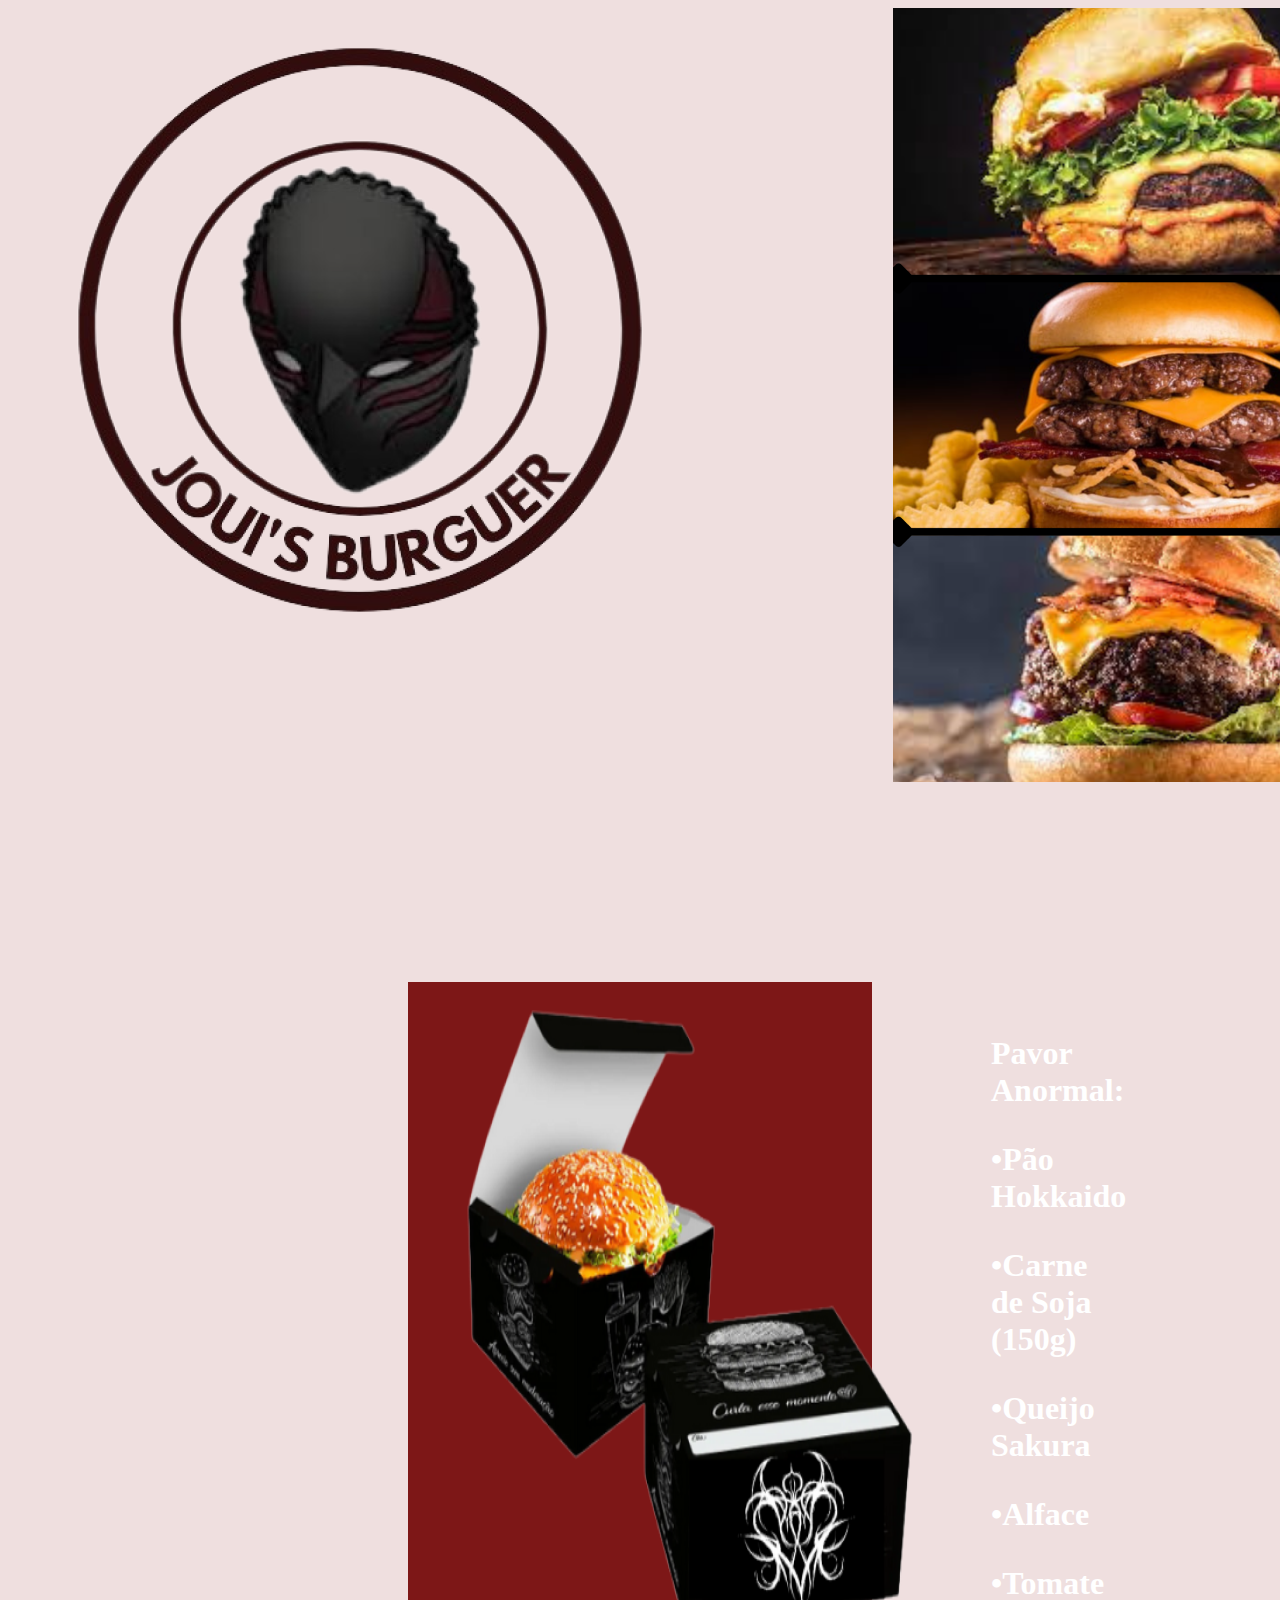
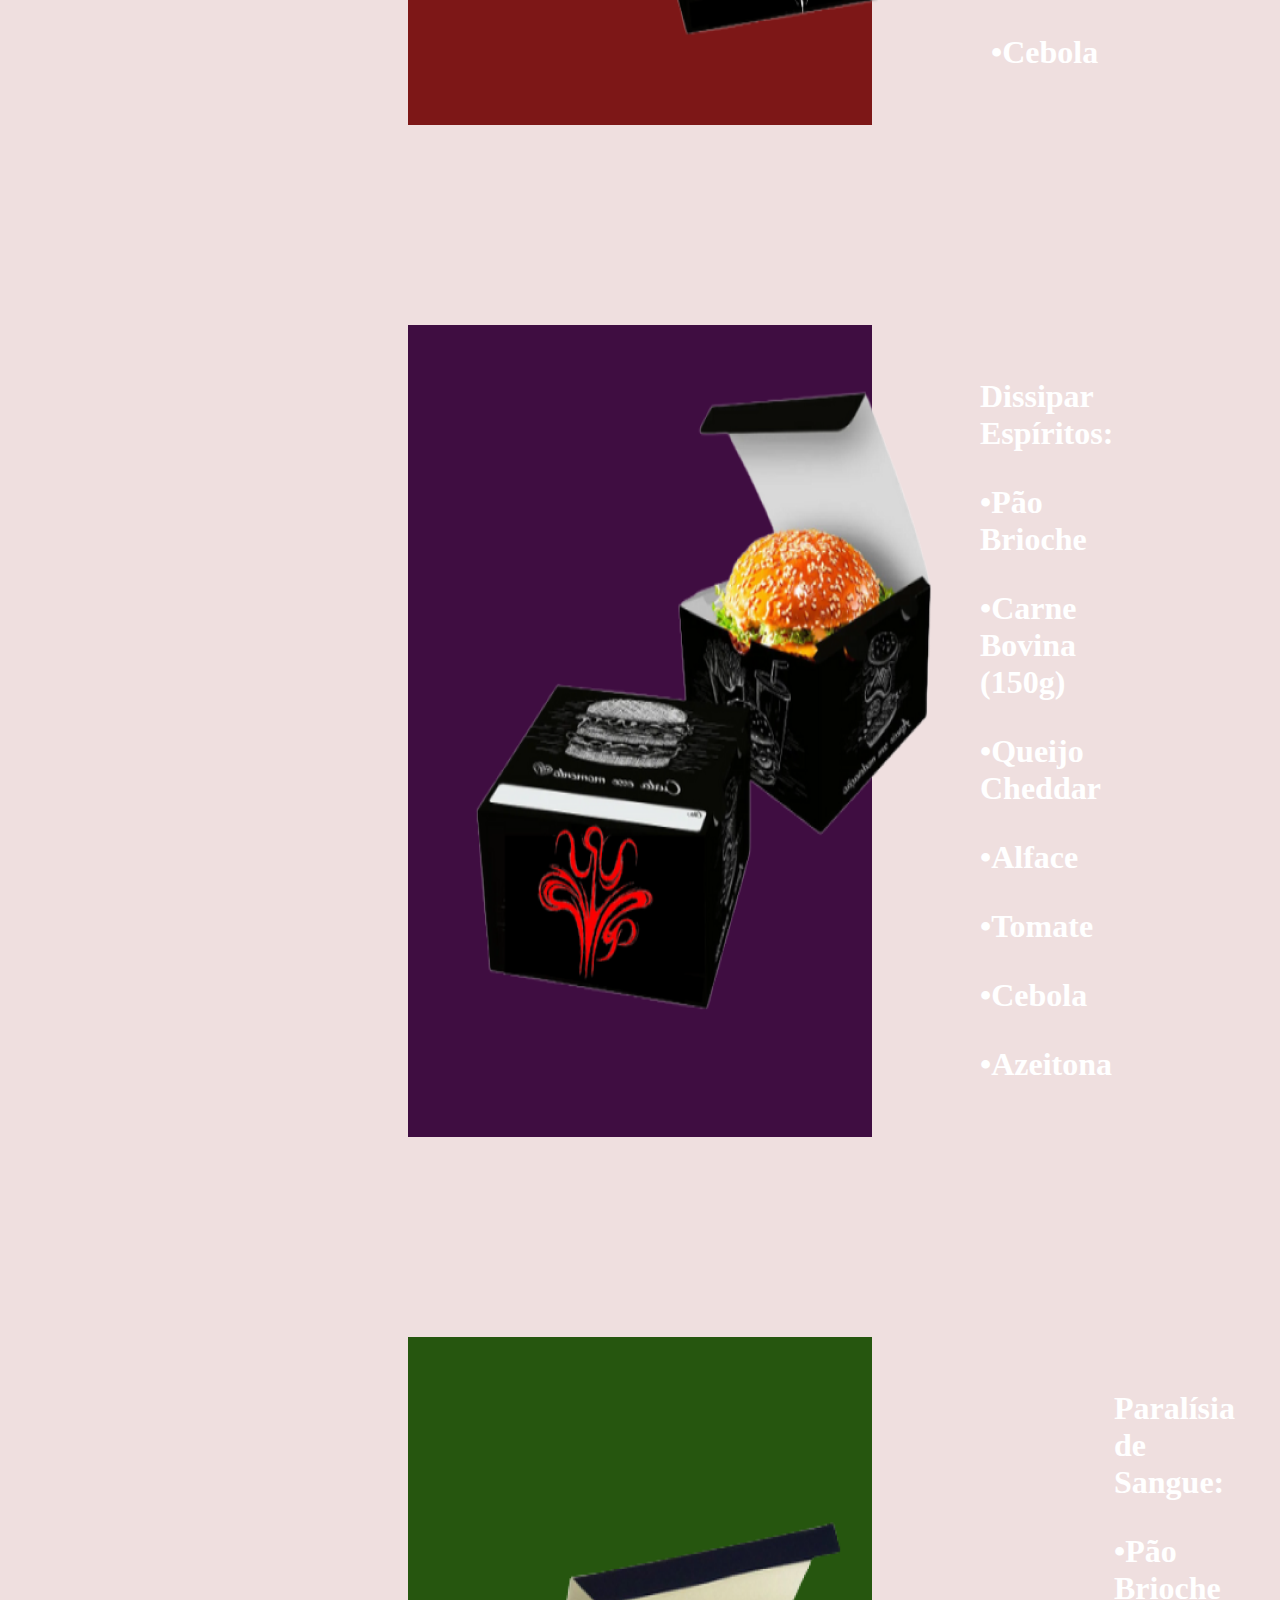
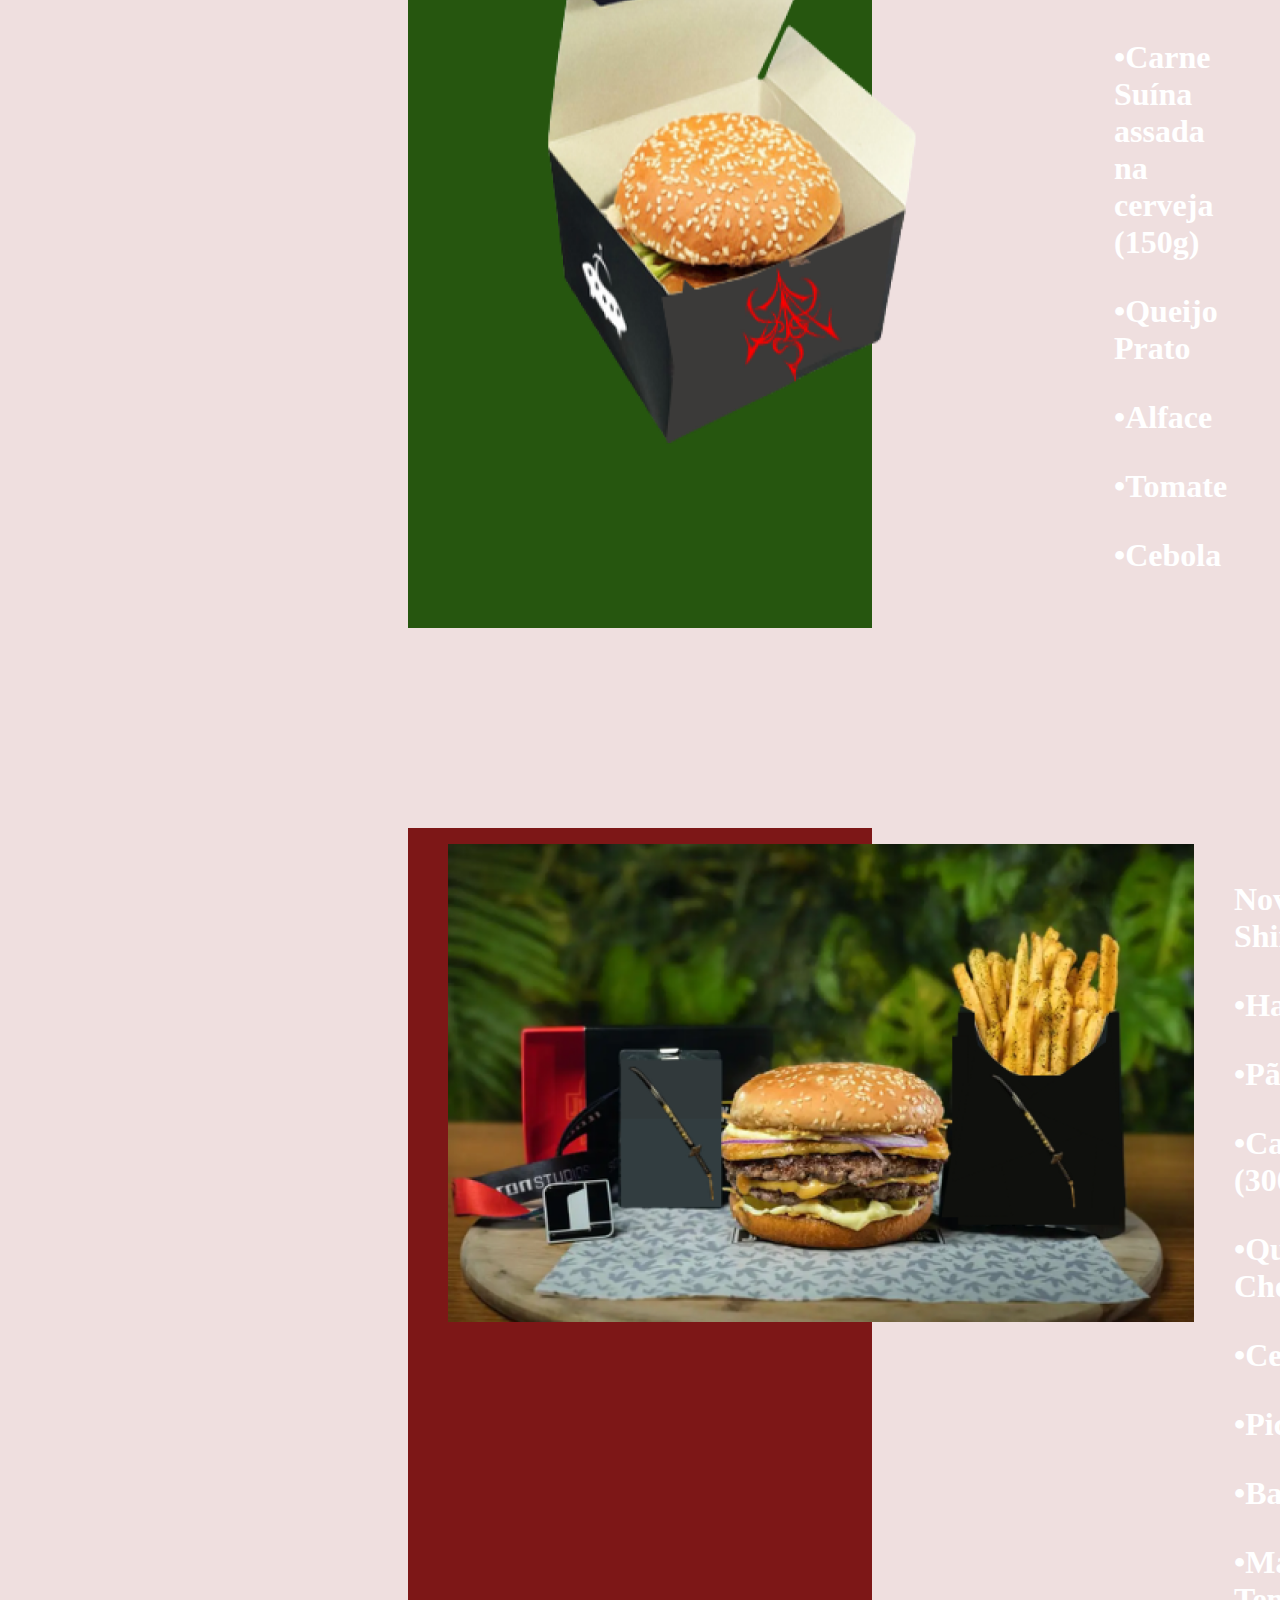
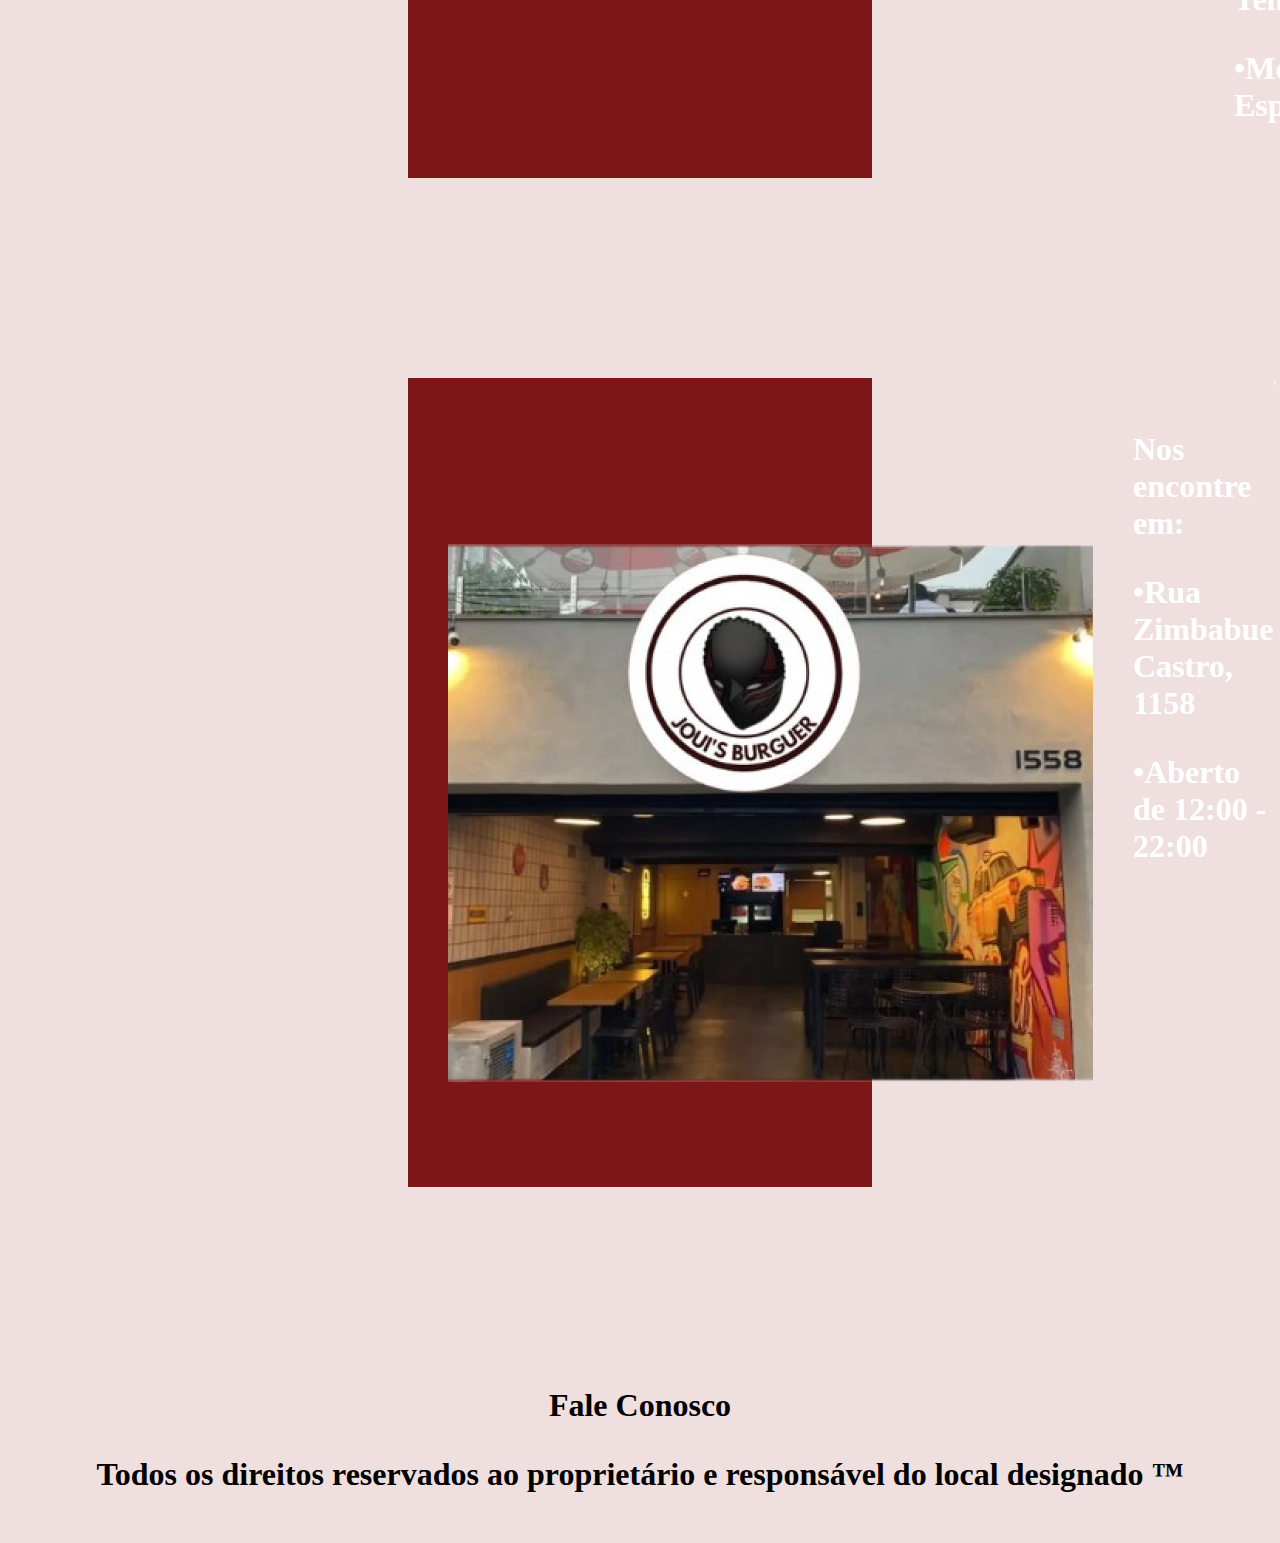
<file: index.html>
<!DOCTYPE html>
<html lang="pt-br">
<head>
    <meta charset="UTF-8">
    <meta http-equiv="X-UA-Compatible" content="IE=edge">
    <meta name="viewport" content="width=device-width, initial-scale=1.0">
    <title>Document</title>
    <link rel="stylesheet" href="./style.css">
</head>
<body>
    <section class="primeira-parte container">
        <img src="./img/logogrande.png" alt="logo">
        <img src="./img/apresentacao.png" alt="fotos">
    </section>
    <section class="primeiro-lanche">
  <img src="./img/burguerjoui.png" alt="lanche">
    <h1>
        <p>Pavor Anormal:</p>
        <p>•Pão Hokkaido</p>
        <p>•Carne de Soja (150g)</p>
        <p>•Queijo Sakura</p>
        <p>•Alface</p>
        <p>•Tomate</p>
        <p>•Cebola</p>       
          </h1>
    </section>
    <section class="segundo-lanche">
        <img src="./img/kaiser.png" alt="lanche">
        <h1>
            <p>Dissipar Espíritos:</p>
            <p>•Pão Brioche</p>
            <p>•Carne Bovina (150g)</p>
            <p>•Queijo Cheddar</p>
            <p>•Alface</p>
            <p>•Tomate</p>
            <p>•Cebola</p>  
            <p>•Azeitona</p>     
        </h1>
        </section>
    <section class="terceiro-lanche">
        <img src="img/tutuburguer.png" alt="lanche">
            <h1>
                <p>Paralísia de Sangue:</p>
                <p>•Pão Brioche</p>
                <p>•Carne Suína assada na cerveja (150g)</p>
                <p>•Queijo Prato</p>
                <p>•Alface</p>
                <p>•Tomate</p>
                <p>•Cebola</p>       
            </h1>
    </section>
    <section class="combo-lanche">
        <figure>
        <img src="img/shinokage.png" alt="lanche">
        </figure>
            <h1>
                <p> Novo Combo Shinokage!!!
                    
                </p>
                <p>•Hambúrger</p>
                <p>•Pão Brioche</p>
                <p>•Carne Bovina (300g)</p>
                <p>•Queijo Cheddar e Prato</p>
                <p>•Cebola</p>
                <p>•Picles</p>  
                <p>•Bacon</p> 
                <p>•Maionese Temperada</p> 
                <p>•Molho Especial:"Lodo"</p>      
            </h1>
    </section>    
    <section class="combo-lanche">
        <figure>
        <img src="img/fachada.png" alt="loja">
        </figure>
            <h1>
                <p> Nos encontre em: </p>
                <p>•Rua Zimbabue Castro, 1158</p> 
                <p>•Aberto de 12:00 - 22:00</p>
            </h1>'
    </section>    
    <section class="falecom">
        <h1>
            <p>Fale Conosco</p>
            <p>Todos os direitos reservados ao proprietário e responsável do local designado ™</p>
        </h1>
    </section>
</body>
</html>
</file>
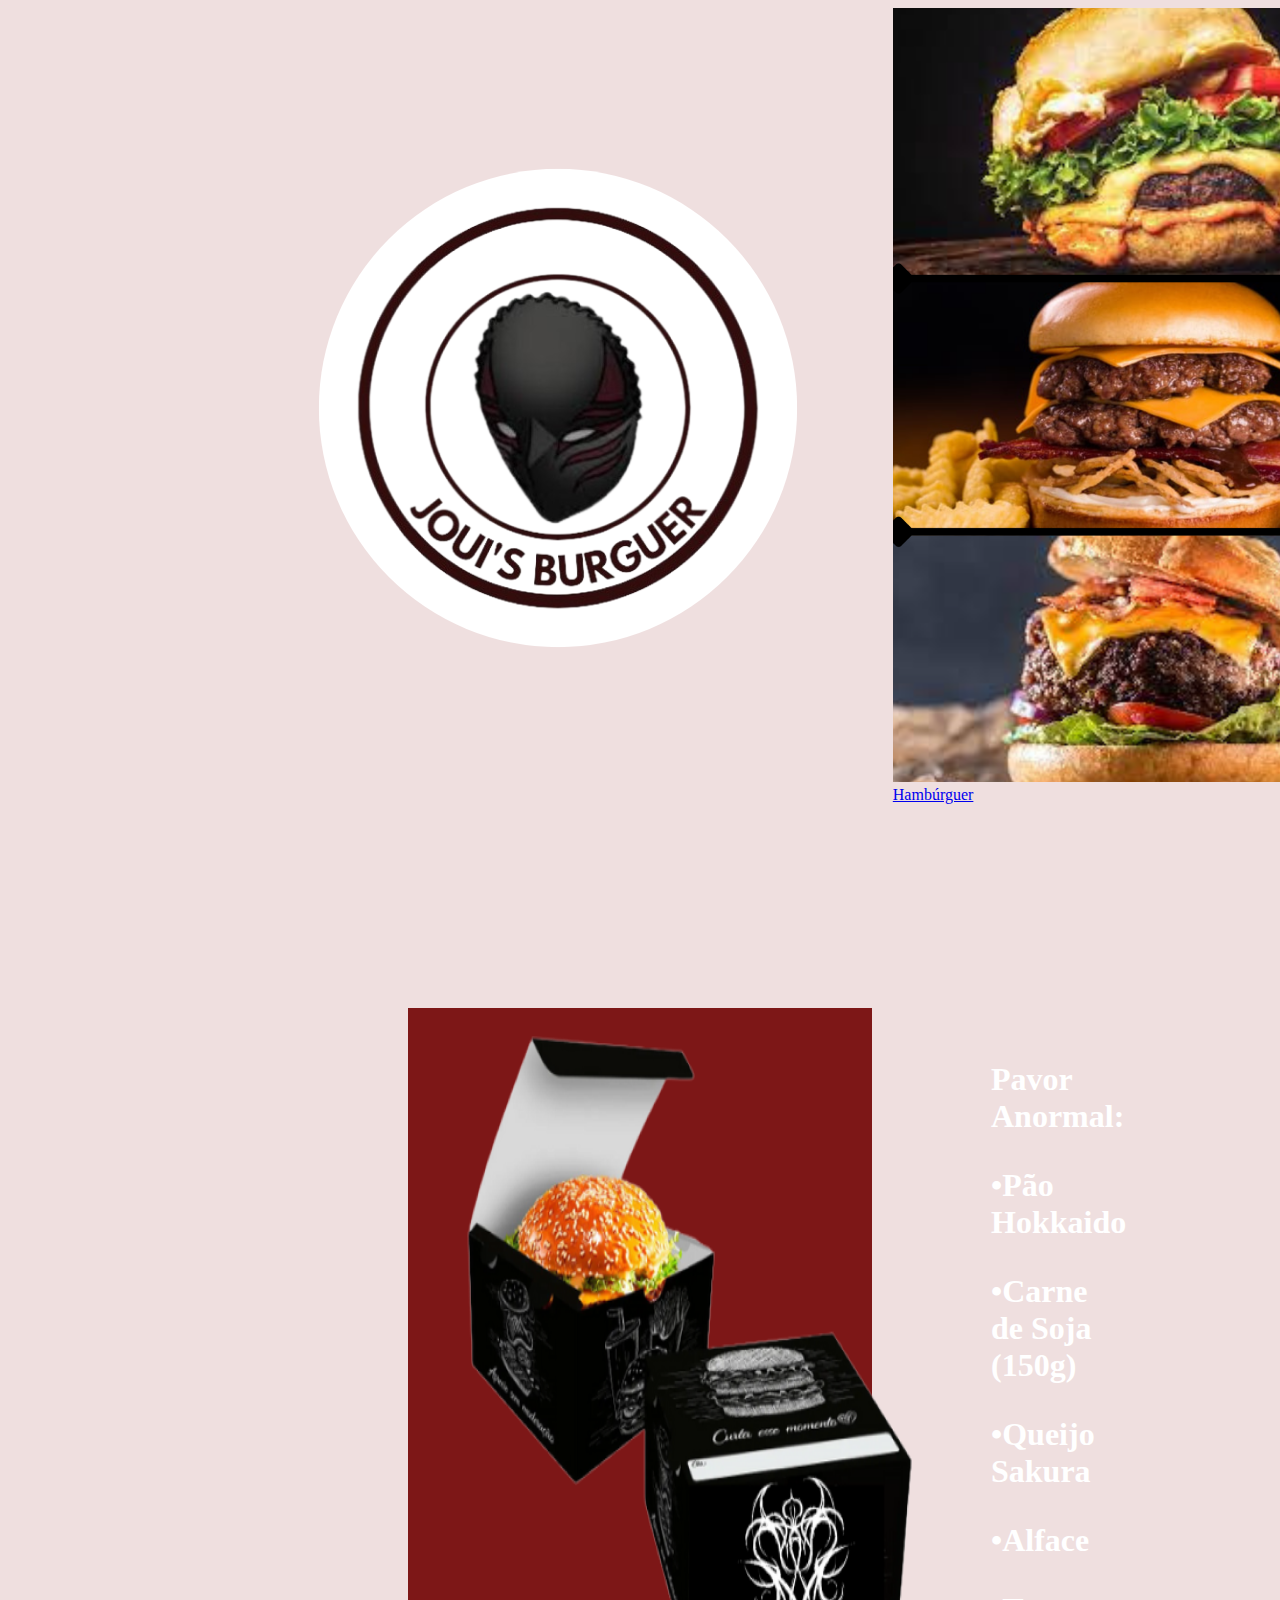
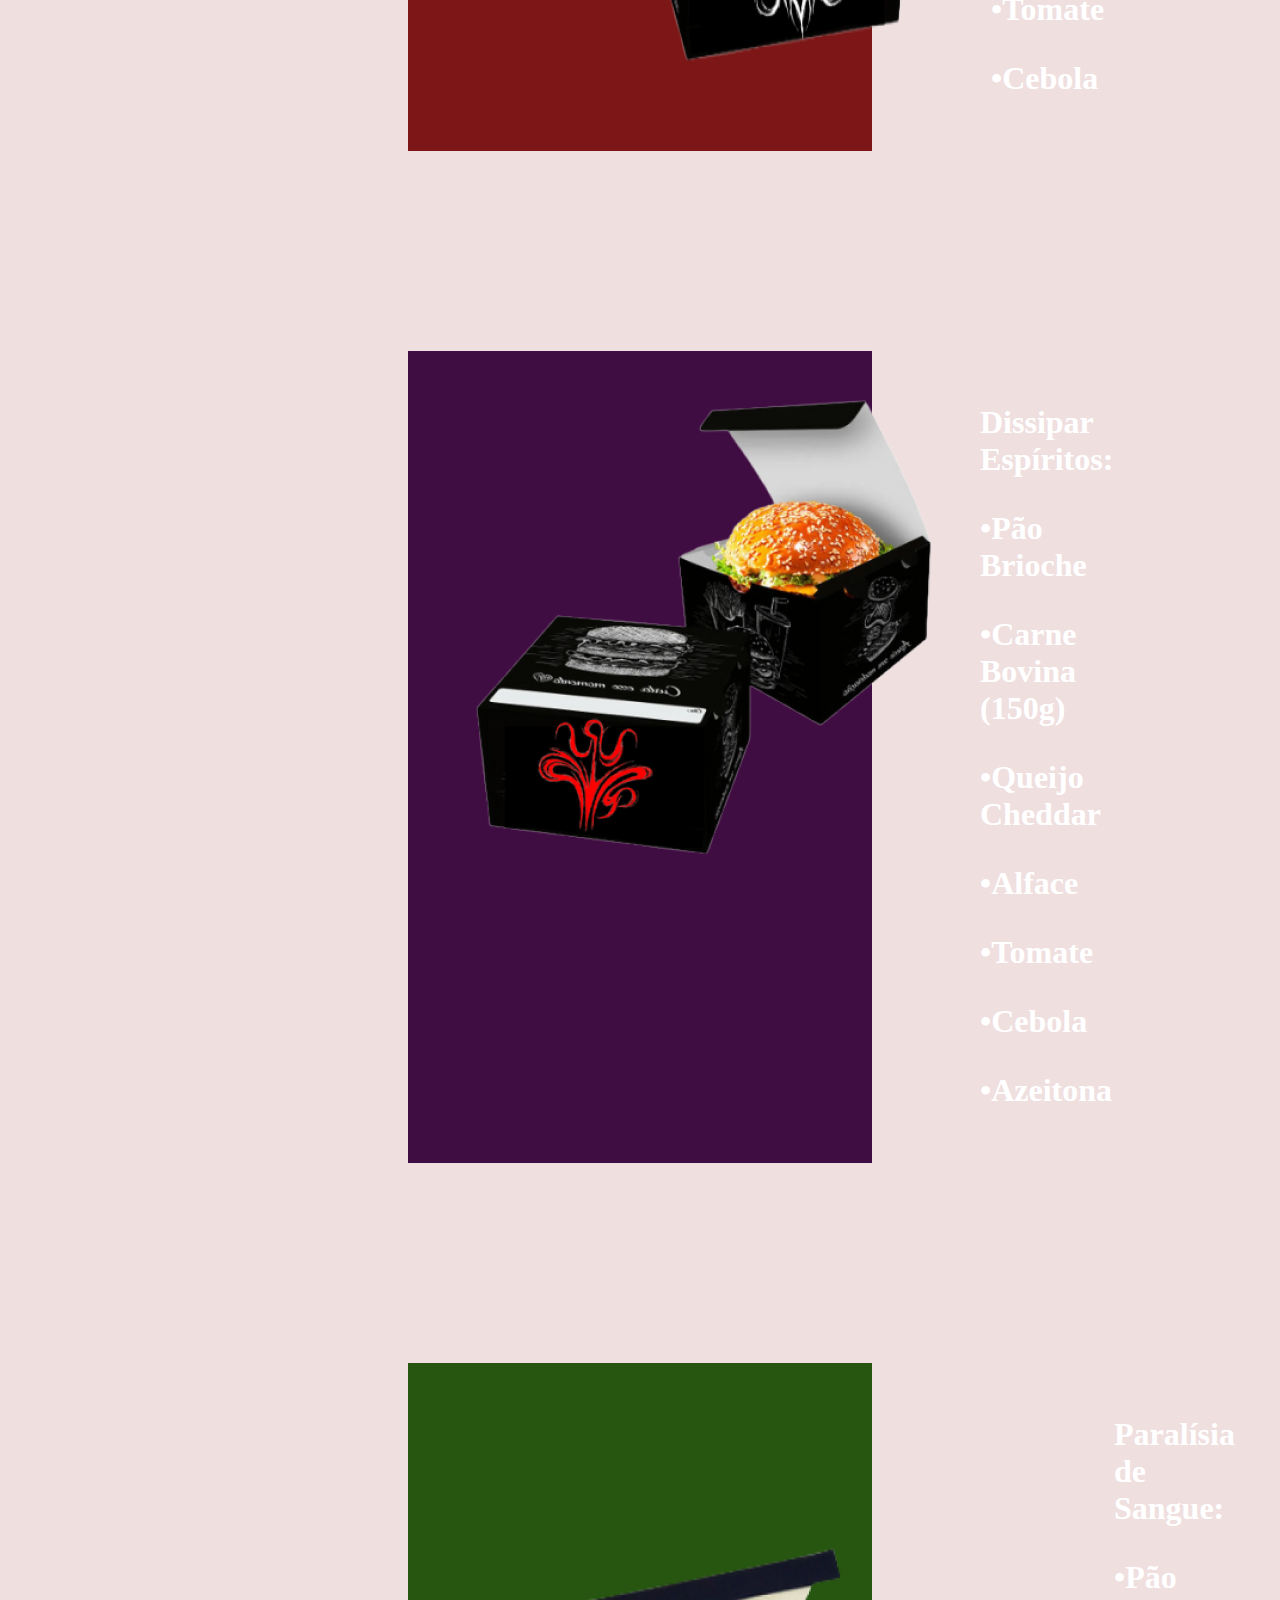
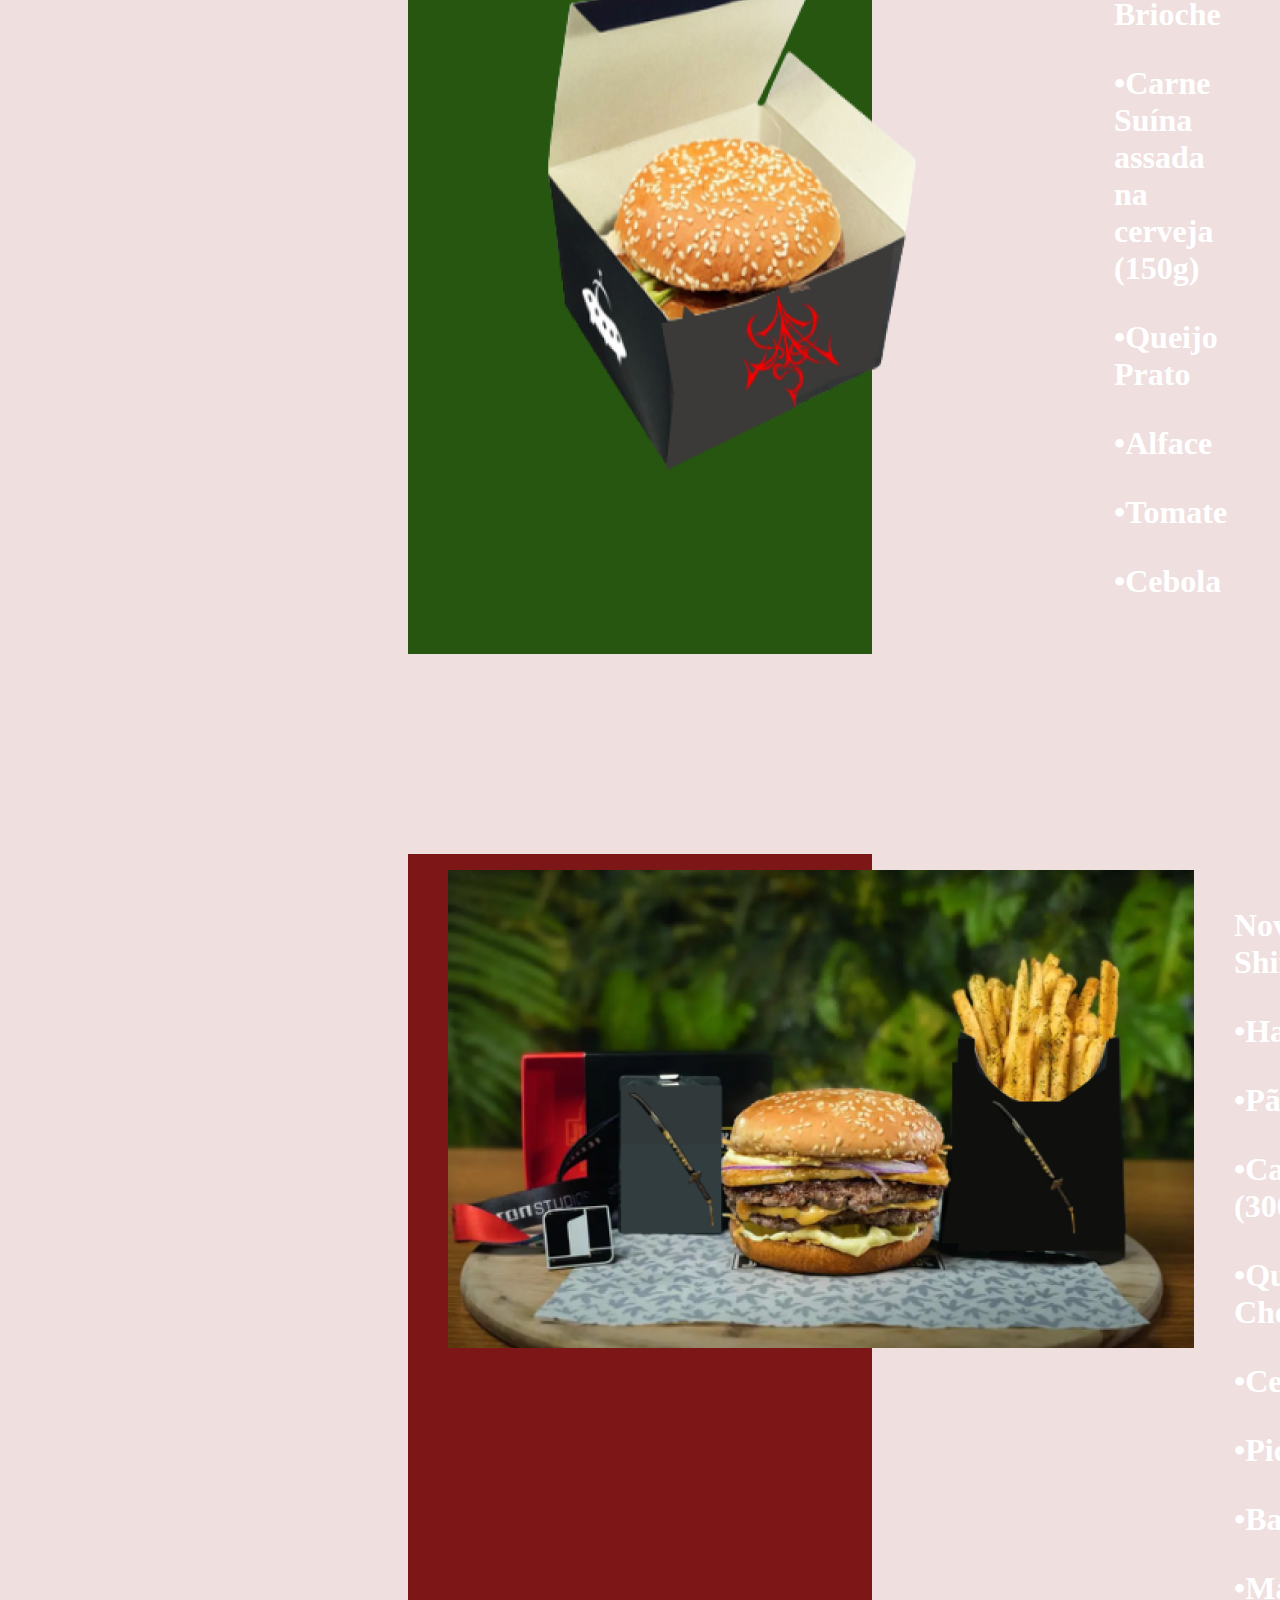
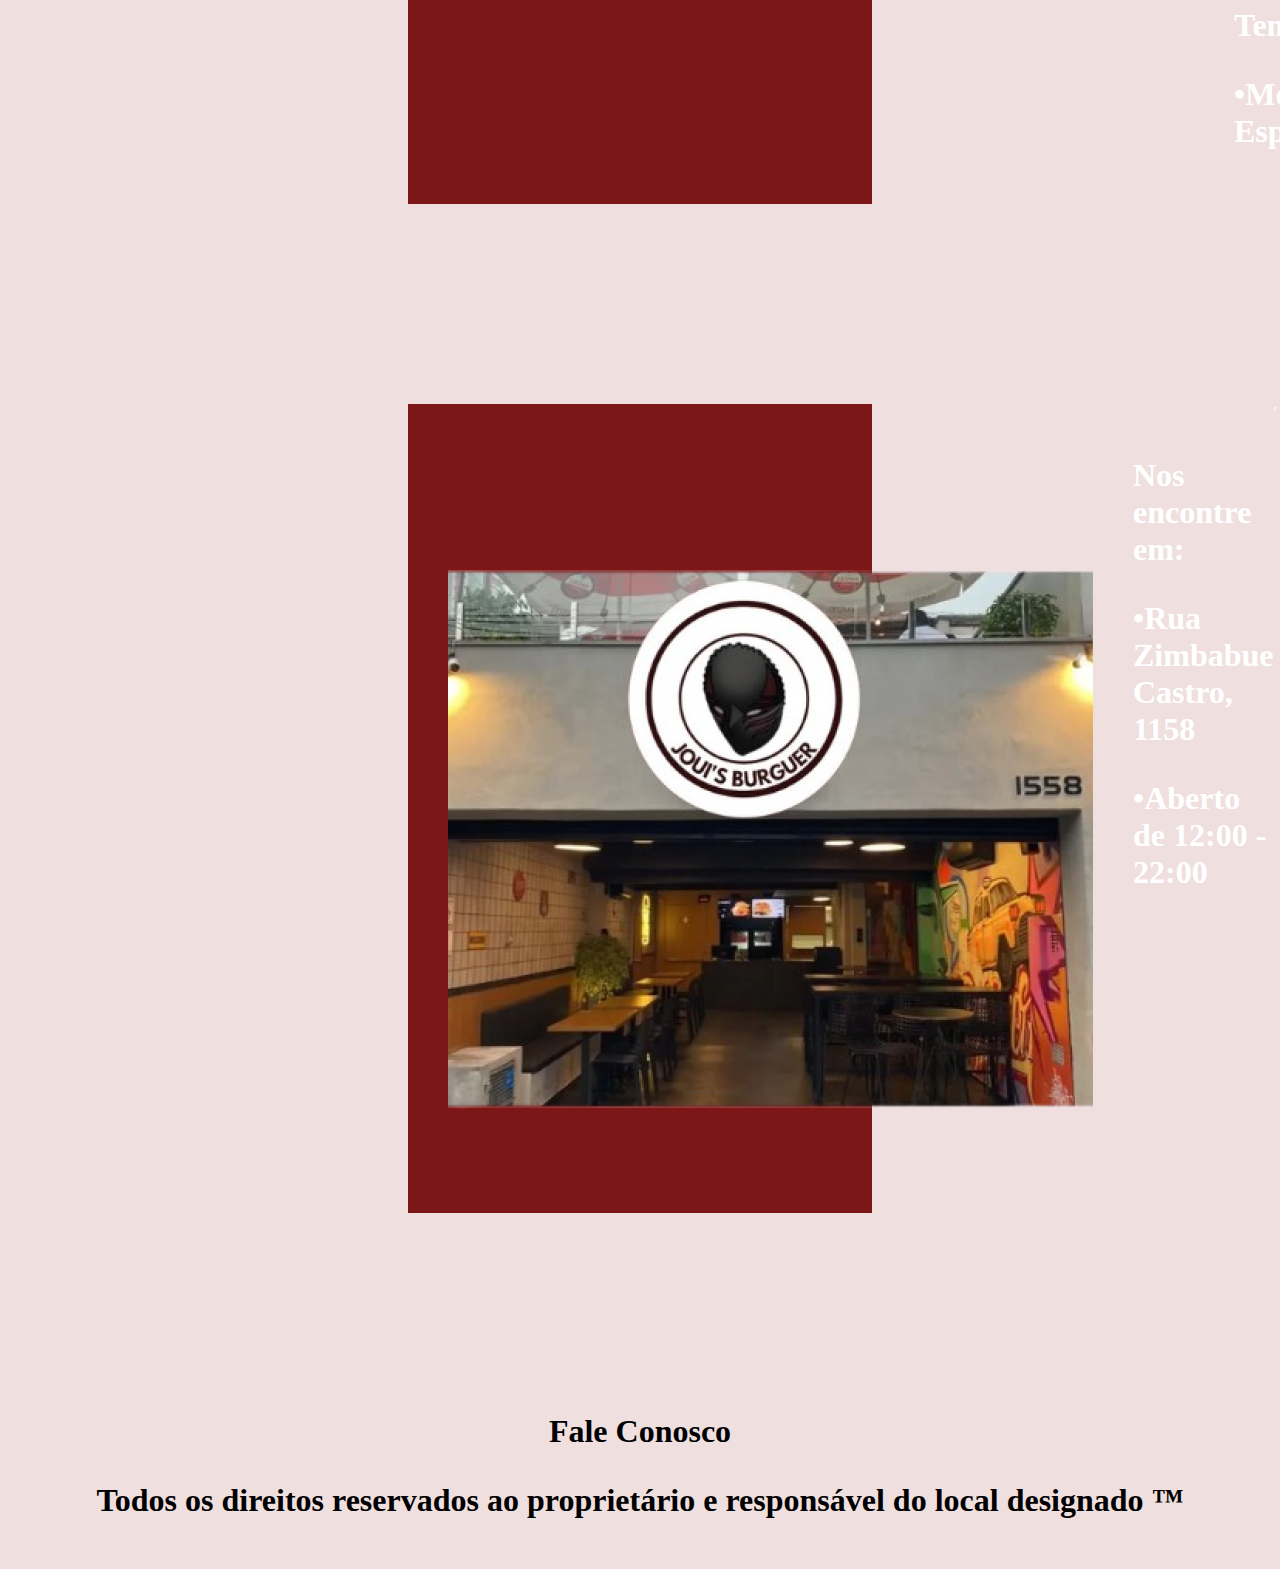
<file: site-novo-main/index.html>
<!DOCTYPE html>
<html lang="pt-br">
<head>
    <meta charset="UTF-8">
    <meta http-equiv="X-UA-Compatible" content="IE=edge">
    <meta name="viewport" content="width=device-width, initial-scale=1.0">
    <title>Joui's Lanches</title>
    <link rel="stylesheet" href="./style.css">
</head>
<body>
    <section class="primeira-parte container">

            <img src="./img/logoaanova.png" alt="logo" class="primeira-parte-imagem1">

        <div class="primeira-parte-2">
            <a href="https://pt.wikipedia.org/wiki/Hamb%C3%BArguer">
                <img src="img/apresentacao.png" alt="lanchão">
                <figcaption class="texto-link">Hambúrguer</figcaption>
            </a>
        </div>
    </section>
    <section class="primeiro-lanche">
  <img src="./img/burguerjoui.png" alt="lanche">
    <h1>
        <p>Pavor Anormal:</p>
        <p>•Pão Hokkaido</p>
        <p>•Carne de Soja (150g)</p>
        <p>•Queijo Sakura</p>
        <p>•Alface</p>
        <p>•Tomate</p>
        <p>•Cebola</p>       
          </h1>
    </section>
    <section class="segundo-lanche">
        <div class="imagem-segundo-lanche">
            <img src="./img/kaiser.png" alt="lanche">
        </div>
        <h1>
            <p>Dissipar Espíritos:</p>
            <p>•Pão Brioche</p>
            <p>•Carne Bovina (150g)</p>
            <p>•Queijo Cheddar</p>
            <p>•Alface</p>
            <p>•Tomate</p>
            <p>•Cebola</p>  
            <p>•Azeitona</p>     
        </h1>
        </section>
    <section class="terceiro-lanche">
        <img src="img/tutuburguer.png" alt="lanche">
            <h1>
                <p>Paralísia de Sangue:</p>
                <p>•Pão Brioche</p>
                <p>•Carne Suína assada na cerveja (150g)</p>
                <p>•Queijo Prato</p>
                <p>•Alface</p>
                <p>•Tomate</p>
                <p>•Cebola</p>       
            </h1>
    </section>
    <section class="combo-lanche">
        <figure>
        <img src="img/shinokage.png" alt="lanche">
        </figure>
            <h1>
                <p> Novo Combo Shinokage!!!
                    
                </p>
                <p>•Hambúrger</p>
                <p>•Pão Brioche</p>
                <p>•Carne Bovina (300g)</p>
                <p>•Queijo Cheddar e Prato</p>
                <p>•Cebola</p>
                <p>•Picles</p>  
                <p>•Bacon</p> 
                <p>•Maionese Temperada</p> 
                <p>•Molho Especial:"Lodo"</p>      
            </h1>
    </section>    
    <section class="combo-lanche">
        <figure>
        <img src="img/fachada.png" alt="loja">
        </figure>
            <h1>
                <p> Nos encontre em: </p>
                <p>•Rua Zimbabue Castro, 1158</p> 
                <p>•Aberto de 12:00 - 22:00</p>
            </h1>'
    </section>    
    <section class="falecom">
        <h1>
            <p>Fale Conosco</p>
            <p>Todos os direitos reservados ao proprietário e responsável do local designado ™</p>
        </h1>
    </section>
</body>
</html>
</file>
<file: style.css>
:root{
    --todos-textos:#ffffff;
    --joui-burguer-e-lanche:#A31C1C;
    --quadrado-joui-escuro:#7D1717;
    --kaiser-lanche:#5E1260;
    --quadrado-kaiser-escuro:#3F0D41;
    --arthur-lanche:#39781B;
    --quadrado-arthur-escuro:#26560F;
    --cor-de-fundo:#EFDFDF;
    --cor-texto-baixo: black;
}

body{
   background-color:var(--cor-de-fundo);
   color:var(--todos-textos);
}

.primeira-parte{
    color: var(--joui-burguer-e-lanche);
}

.container{
    display: grid;
    grid-template-columns: 70% 70%;
}

.primeiro-lanche{
    background-color: var(--quadrado-joui-escuro);
    margin: 200px 400px;
    display: flex;
}

.segundo-lanche{
    background-color: var(--quadrado-kaiser-escuro);
    margin: 200px 400px;
    display: flex;
}

.terceiro-lanche{
    background-color: var(--quadrado-arthur-escuro);
    margin: 200px 400px;
    display: flex;

}

.combo-lanche{
    background-color: var(--quadrado-joui-escuro);
    margin: 200px 400px;
    display: flex;
}

.falecom{
    color: var(--cor-texto-baixo);
    text-align: center;
    margin: 50px 0px;
}
</file>
<file: site-novo-main/style.css>
:root{
    --todos-textos:#ffffff;
    --joui-burguer-e-lanche:#A31C1C;
    --quadrado-joui-escuro:#7D1717;
    --kaiser-lanche:#5E1260;
    --quadrado-kaiser-escuro:#3F0D41;
    --arthur-lanche:#39781B;
    --quadrado-arthur-escuro:#26560F;
    --cor-de-fundo:#EFDFDF;
    --cor-texto-baixo: black;
}

body{
   background-color:var(--cor-de-fundo);
   color:var(--todos-textos);
}

.primeira-parte{
    color: var(--joui-burguer-e-lanche);
}

.primeira-parte-imagem1{
    margin: 150px 300px;
}

.container{
    display: grid;
    grid-template-columns: 70% 70%;
}


.primeiro-lanche{
    background-color: var(--quadrado-joui-escuro);
    margin: 200px 400px;
    display: flex;
}

.segundo-lanche{
    background-color: var(--quadrado-kaiser-escuro);
    margin: 200px 400px;
    display: flex;
}

.terceiro-lanche{
    background-color: var(--quadrado-arthur-escuro);
    margin: 200px 400px;
    display: flex;

}

.combo-lanche{
    background-color: var(--quadrado-joui-escuro);
    margin: 200px 400px;
    display: flex;
}

.falecom{
    color: var(--cor-texto-baixo);
    text-align: center;
    margin: 50px 0px;
}
</file>
